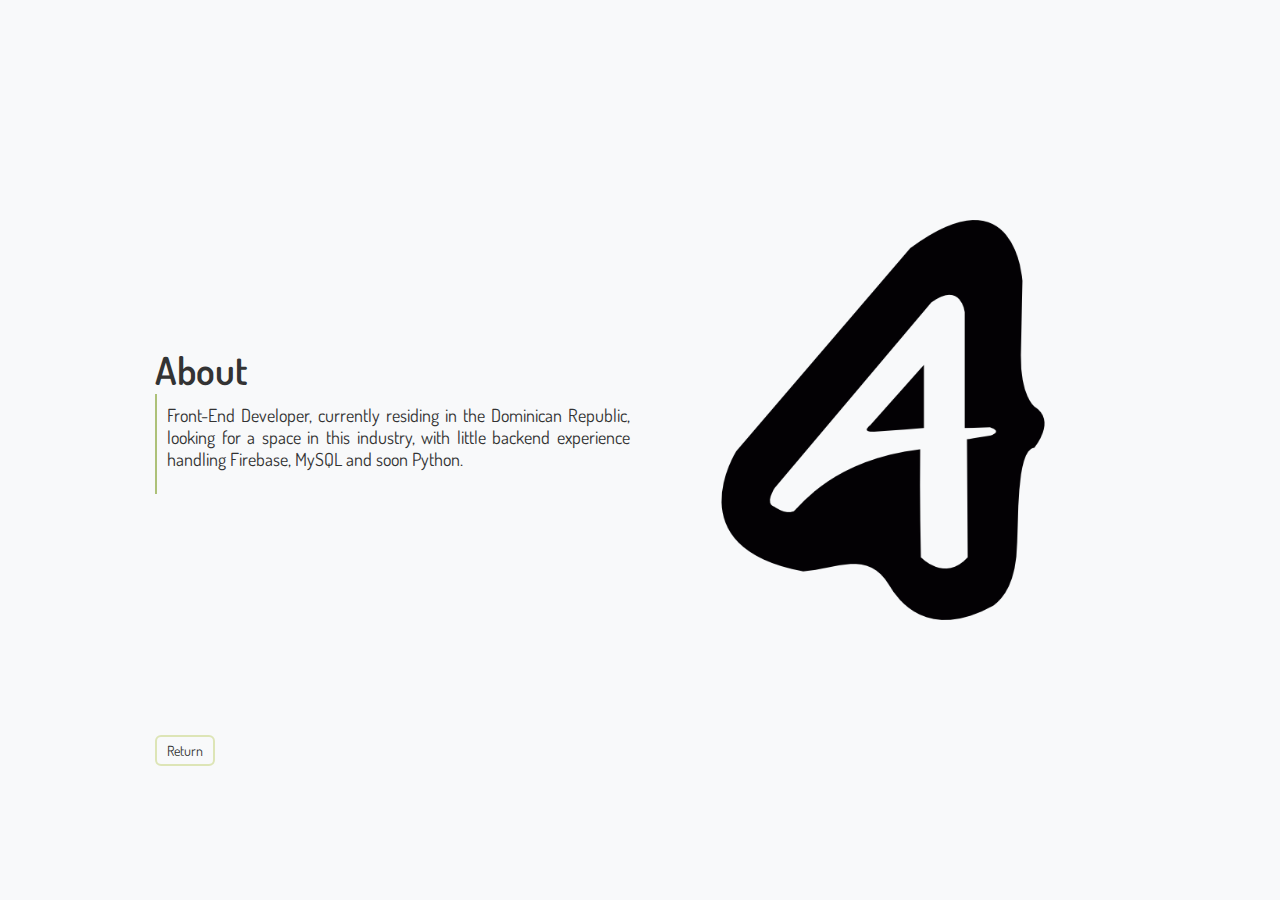
<file: about.html>
<!DOCTYPE html>
<html lang="en">
<head>
    <meta charset="UTF-8">
    <meta name="viewport" content="width=device-width, initial-scale=1.0">
    <title>Portafolio</title>

    <link rel="stylesheet" href="style.css">
    <link href='https://unpkg.com/boxicons@2.1.4/css/boxicons.min.css' rel='stylesheet'>
    <link
    rel="stylesheet"
    href="https://cdnjs.cloudflare.com/ajax/libs/animate.css/4.1.1/animate.min.css"
  />
</head>
<body>
    

    <main>
        <div class="container-center">
        
            <div class="about-container" id="about">
                    <div class="about-content-items">
                        <div class="text-about">
                            <h1>About</h1>
                            <div class="texto">
                                <p>Front-End Developer, currently residing in the Dominican Republic, looking for a space in this industry, with little backend experience handling Firebase, MySQL and soon Python.</p>
                            </div>
                        </div>
                        <div class="img-about">
                            <img src="lgo.png" alt="image">
                        </div>
                    </div>
                    <div class="buttons">
                        <a href="index.html" class="btn">Return</a>
                    </div>
            </div>
        </div>
    </main>


    <script src="code.js"></script>
</body>
</html>
</file>
<file: style.css>
@import url('https://fonts.googleapis.com/css2?family=Dosis:wght@200..800&display=swap');
*{
    padding: 0;
    margin: 0;
    text-decoration: none;
    box-sizing: border-box;
    list-style: none;
    font-family: "Dosis", sans-serif;
    scroll-behavior: smooth;
}

:root{
    --color-text-black: #333333;
    --color-text-white: #FFFFFFFF;



    --back-color-black: #33333333;
    --back-color-white-oscuro: #f8f9fa;
    --back-color-white: #FFFFFFFF;


    --color-verde-claro: #dde5b6;
    --color-verde-oscuro: #adc178;
    --color-marron-claro: #a98467;
    --color-marron-oscuro: #6c584c;
}

body{
    background-color: var(--back-color-white-oscuro);
}

header{
    background-color: #333333;
    width: 100%;
    height: 65px;
    z-index: 10000;
}
.nav-content{
    display: flex;
    justify-content: space-evenly;
    align-items: center;
    height: 100%;
}
.nav-content ul{
    display: flex;
    gap: 20px;
}
.nav-links{
    color: var(--back-color-white);
    transition: all ease-in-out .5s;
}
.nav-links:hover{
    color: var(--color-verde-oscuro);
}
.selected-language{
    width: 100%;
    height: 56px;
    display: flex;
    justify-content: center;
    align-items: center;
    gap: 10px;
    margin-top: 10px;
}
.lan {
    display: flex;
    align-items: center;
    justify-content: flex-start;
    width: 45px;
    height: 45px;
    border: none;
    border-radius: 50%;
    cursor: pointer;
    position: relative;
    overflow: hidden;
    transition-duration: .3s;
    box-shadow: 2px 2px 10px rgba(0, 0, 0, 0.199);
  }
  
  /* plus sign */
  .sign {
    width: 100%;
    transition-duration: .3s;
    display: flex;
    align-items: center;
    justify-content: center;
  }
  
  .sign svg {
    width: 27px;
  }


  


main{
    width: 100%;
    height: 100vh;
    display: grid;
    place-items: center;
}
.container-center{
    width: 1090px;
    height: 100%;
}
.hero{
    width: 100%;
    height: 75%;
    display: flex;
    justify-content: center;
    align-items: center;
}
.hero .text{
    width: 80%;
    height: 100%;
    display: flex;
    flex-direction: column;
    justify-content: center;
}
.text .content-tex img{
    width: 180px;
}
.content-tex{
    padding: 30px;
}
.content-tex span{
    font-size: 1em;
}
.content-tex strong{
    color: var(--color-verde-oscuro);
}
.content-tex p{
    font-size: 30px;
}
.buttons{
    margin-top: 20px;
    margin-bottom: 20px;
}
.buttons .btn{
    border: solid 2px var(--color-verde-claro);
    border-radius: 6px;
    padding: 5px 10px 5px 10px;
    font-size: 14px;
    transition: all ease .5s;
    color: var(--color-text-black);
}
.btn:hover{
    border-style: dashed;
}
.content-tex #locacion{
    font-size: 14px;
    display: flex;
    align-items: center;
}
#locacion div{
    background-color: var(--color-verde-oscuro);
    width: 10px;
    height: 10px;
    border-radius: 50%;
    animation: luz linear infinite 1s;
}

@keyframes luz {
    0%{
        opacity: .5;
    }
    100%{
        opacity: 1;
    }
}

.redes{
    width: 5%;
    height: 100%;
    display: flex;
    flex-direction: column;
    justify-content: center;
    gap: 13px;
}
.redes .item{
    width: 50px;
    height: 50px;
    border-radius: 16px;
    display: grid;
    place-content: center;
    align-items: center;
    transition: all ease-in-out .3s;
    border: solid 1px #333333;
    border-style: dashed;
}
.item a{
    font-size: 1.9em;
    color: var(--color-verde-oscuro);
}
.item:hover{
   background-color: var(--back-color-white);
   border: solid 1px #e7e7e7;
}




.proyects{
    width: 100%;
    height: 50%;
}
 .tile{
    width: 100%;
    text-align: center;
    color: var(--color-text-black);
}
.proyects .content-items{
    width: 100%;
    height: 100%;
    display: grid;
    place-content: center;
    gap: 10px;
    grid-template-columns: repeat(2, 1fr);
}
.content-items .items-container{
    width: 100%;
    height: 250px;
    display: flex;
    flex-wrap: wrap;
    transition: all ease-in-out .5s;
}
.items-container .img{
    background-color: #a98467;
    width: 50%;
    height: 100%;
}
.items-container .img img{
    width: 100%;
    height: 100%;
    object-fit: cover;
}
.items-container .text{
    width: 50%;
    display: flex;
    justify-content: center;
    flex-direction: column;
    padding: 10px;
}
.items-container .text .title{
    color: var(--color-text-black);
    font-size: 20px;
}
.items-container .text p{
    font-size: 14px;
    color: var(--color-text-black);
}
.items-container .text .links a{
 color: var(--color-verde-oscuro);
 font-size: 2em;
}
.items-container:hover{
    box-shadow: 20px 20px 60px #bebebe, -20px -20px 60px #ffffff;
}

[data-animation="show"]{
    opacity: 0;
    transform: scale(100%);
    transition: .6s ease-in .3s;

    --opacity: 1;
    --transform: scale(0):
}

.unset {
    opacity: var(--opacity);
    transform: var(--transform);
}


.skills{
    width: 100%;
    height: 200px;
    margin-top: 90px;
}
.skills-container{
    display: grid;
    place-content: center;
    height: 100%;
}

.cont-princ-slider {
    height: 100px;
    overflow: hidden;
    width: 100%;
  }
  
  .slier-prin {
    display: inline-flex;
    -moz-animation: slider 9s infinite linear;
    -webkit-animation: slider 9s infinite linear;
    animation: slider 9s infinite linear;
    height: 100%;
    width: auto;
  }
  
  .juegos_DWG {
    height: 100%;
    flex: 0 0 auto;
    text-align: center;
    width: 150px;
  }
  .juegos_DWG a{
    color: var(--color-verde-oscuro);
    font-size: 3em;
  }
  @keyframes slider {
    to {
      -moz-transform: translateX(-50%);
      -webkit-transform: translateX(-50%);
      transform: translateX(-50%);
    }
  }



.about-container{
    width: 100%;
    height: 100%;
    display: grid;
    place-content: center;
}
.about-content-items{

    width: 970px;
    height: 600px;
    display: flex;
}
.text-about{
    width: 50%;
    display: flex;
    flex-direction: column;
    justify-content: center;
    padding: 1;
}
.text-about h1{
    color: var(--color-text-black);
    font-size: 2.4em;
    font-weight: 600;
}
.text-about .texto{
    color: var(--color-text-black);
    font-size: 18px;
    padding: 10px;
    border-left: solid 2px var(--color-verde-oscuro);
    height: 100px;
    text-align: justify;
}
.img-about{
    width: 50%;
    display: grid;
    place-content: center;
}
.img-about img{
    width: 400px;
}












  @media (max-width: 1280px) {
    
  }
  @media (max-width: 1080px) {
    main{
        width: 100%;
    }
    .container-center{
        width: 100%;
        padding: 20px;
    }
  }
  
  @media (max-width: 1024px) {
    .content-items{
        padding: 20px;
    }
  }

  @media (max-width: 900px) {
    header{
        width: 100%;
    }
    main{
        width: 100%;
    }
    .container-center{
        width: 100%;
    }
    .hero{
        display: block;
        width: 100%;
        height: 30%;
    }
    .hero .content-tex{
        width: 400px;
        text-align: center;
    }
    #locacion{
        display: grid;
        place-content: center;
    }
    .redes{
        height: fit-content;
        width: 100%;
        flex-direction: row;
    }
    .proyects{
        margin-top: 50px;
    }
    .proyects .content-items{
        padding-top: 90px;
        grid-template-columns: repeat(1, 1fr);
    }

    .skills{
        padding-top: 70px;
    }

    .about-container{
        width: 100%;
    }
    .img-about{
        display: none;
    }
    .text-about{
        padding: 30px;
        width: 420px;
    }
    .buttons{
        padding: 30px; 
    }
  }
</file>
